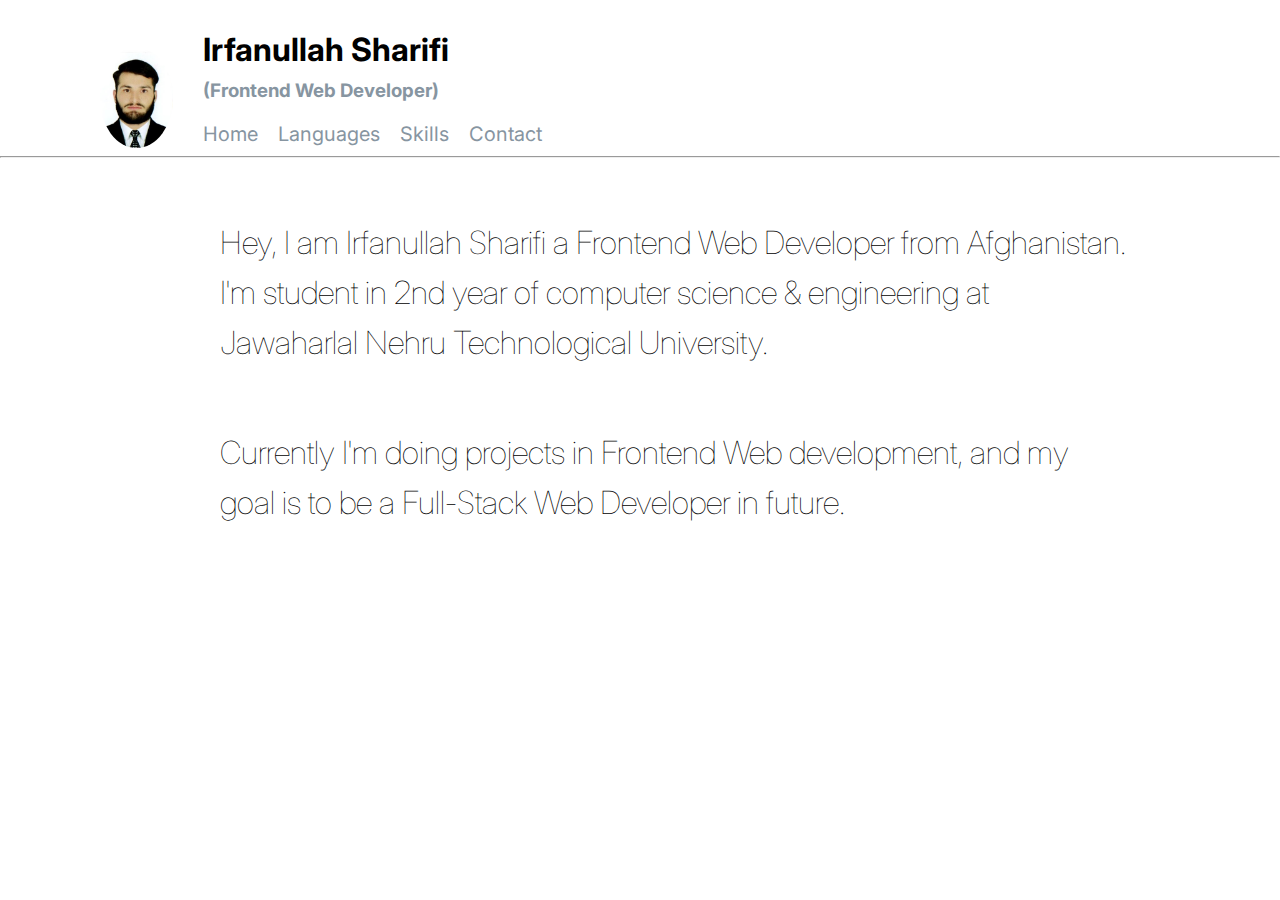
<file: index.html>
<!DOCTYPE html>
<html lang="en">
  <head>
    <meta charset="UTF-8" />
    <meta http-equiv="X-UA-Compatible" content="IE=edge" />
    <meta name="viewport" content="width=device-width, initial-scale=1.0" />
    <title>Irfanullah Sharifi</title>
    <link rel="stylesheet" href="./style.css" />
    <link rel="preconnect" href="https://fonts.googleapis.com" />
    <link rel="preconnect" href="https://fonts.gstatic.com" crossorigin />
    <link
      href="https://fonts.googleapis.com/css2?family=Inter:wght@300;400;700&family=Stick+No+Bills:wght@200;300&display=swap"
      rel="stylesheet"
    />
  </head>
  <body>
    <div class="imgContainer">
      <img
        src="./Photo.jpg"
        alt="Irfanullah Sharifi"
        height="100"
        width="100"
      />
      <div class="nav">
        <h1>Irfanullah Sharifi</h1>
        <h3 class="subtitle">(Frontend Web Developer)</h3>
        <div class="ButtonContainer">
          <div>
            <a href="./index.html" class="text-grey-dark">Home</a>
          </div>
          <div>
            <a href="./Languages.html" class="text-grey-dark">Languages</a>
          </div>
          <div>
            <a href="./Skills.html" class="text-grey-dark">Skills</a>
          </div>
          <div>
            <a href="./Contact.html" class="text-grey-dark">Contact</a>
          </div>
          <div class="twit">
            <a
              target="_blank"
              href="https://twitter.com/Irfan_khan0549"
              class="text-grey-dark"
              >Twitter</a
            >
          </div>
        </div>
      </div>
    </div>
    <hr />
    <p class="intro">
      Hey, I am Irfanullah Sharifi a Frontend Web Developer from Afghanistan.
      I'm student in 2nd year of computer science & engineering at Jawaharlal
      Nehru Technological University.
    </p>
    <p class="intro">
      Currently I'm doing projects in Frontend Web development, and my goal is
      to be a Full-Stack Web Developer in future.
    </p>
  </body>
</html>
</file>
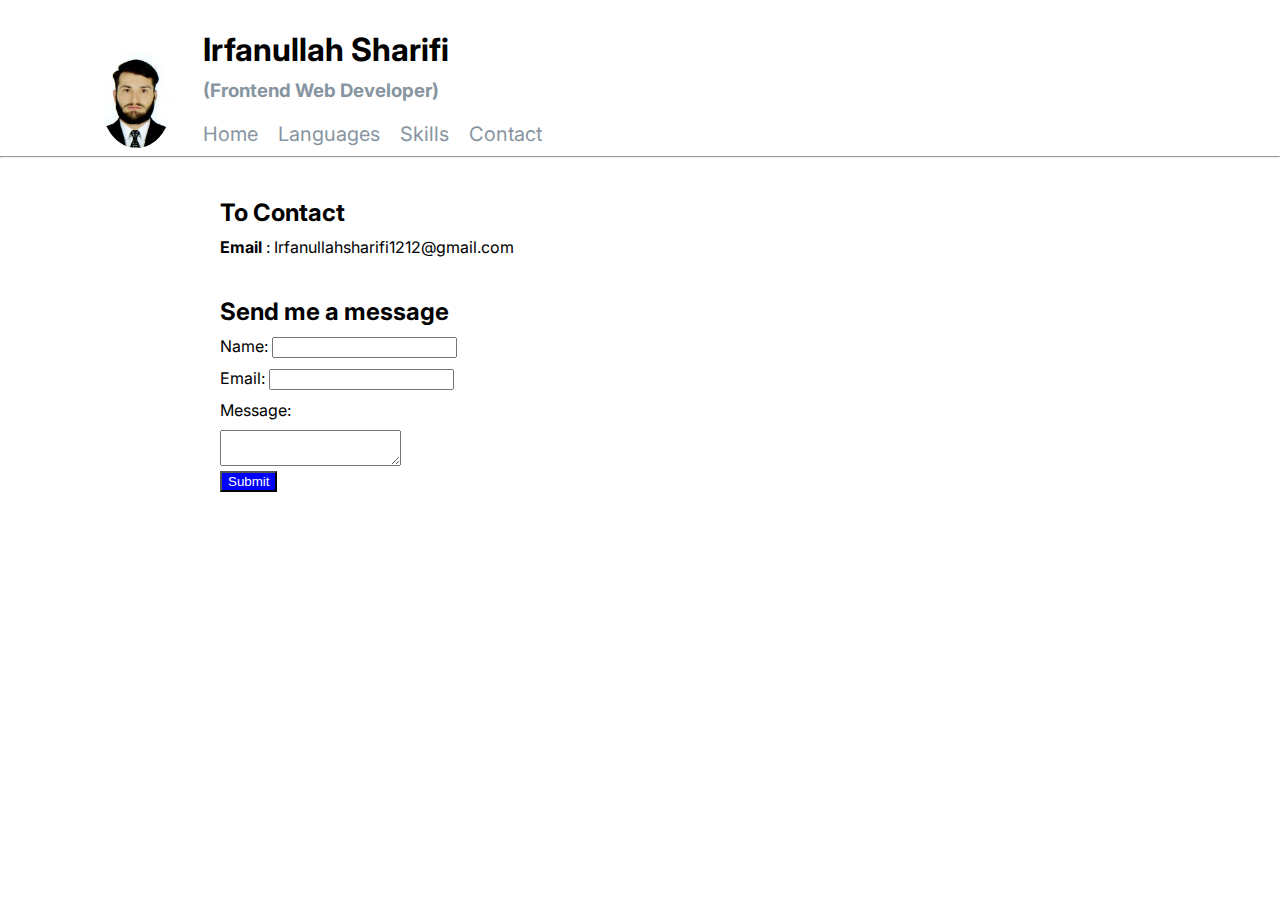
<file: Contact.html>
<!DOCTYPE html>
<html lang="en">
  <head>
    <meta charset="UTF-8" />
    <meta http-equiv="X-UA-Compatible" content="IE=edge" />
    <meta name="viewport" content="width=device-width, initial-scale=1.0" />
    <title>Irfanullah Sharifi</title>
    <link rel="stylesheet" href="./style.css" />
    <link rel="preconnect" href="https://fonts.googleapis.com" />
    <link rel="preconnect" href="https://fonts.gstatic.com" crossorigin />
    <link
      href="https://fonts.googleapis.com/css2?family=Inter:wght@300;400;700&family=Stick+No+Bills:wght@200;300&display=swap"
      rel="stylesheet"
    />
  </head>
  <body>
    <div class="imgContainer">
      <img
        src="./Photo.jpg"
        alt="Irfanullah Sharifi"
        height="100"
        width="100"
      />
      <div class="nav">
        <h1>Irfanullah Sharifi</h1>
        <h3 class="subtitle">(Frontend Web Developer)</h3>
        <div class="ButtonContainer">
          <div>
            <a href="./index.html" class="text-grey-dark">Home</a>
          </div>
          <div>
            <a href="./Languages.html" class="text-grey-dark">Languages</a>
          </div>
          <div>
            <a href="./Skills.html" class="text-grey-dark">Skills</a>
          </div>
          <div>
            <a href="./Contact.html" class="text-grey-dark">Contact</a>
          </div>
          <div class="twit">
            <a href="https://twitter.com/Irfan_khan0549" class="text-grey-dark"
              >Twitter</a
            >
          </div>
        </div>
      </div>
    </div>
    <hr />
    <h2>To Contact</h2>
    <p><b>Email</b> : Irfanullahsharifi1212@gmail.com</p>
    <h2>Send me a message</h2>
    <p>Name: <input type="text" /></p>
    <p>Email: <input type="email" /></p>
    <p>Message:</p>
    <p><textarea></textarea></p>
    <input class="button" type="Submit" />
  </body>
</html>
</file>
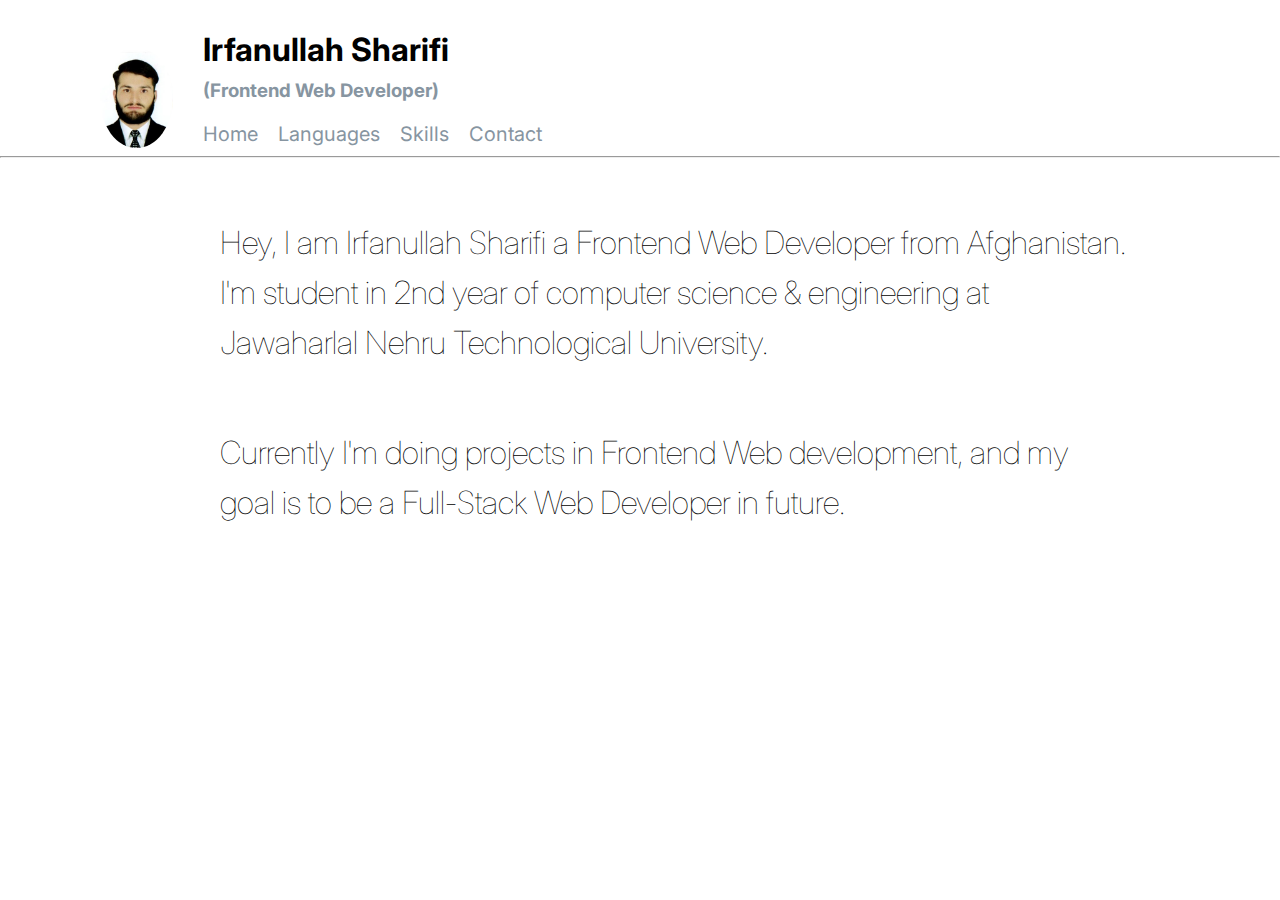
<file: Home.html>
<!DOCTYPE html>
<html lang="en">
  <head>
    <meta charset="UTF-8" />
    <meta http-equiv="X-UA-Compatible" content="IE=edge" />
    <meta name="viewport" content="width=device-width, initial-scale=1.0" />
    <title>Irfanullah Sharifi</title>
    <link rel="stylesheet" href="./style.css" />
    <link rel="preconnect" href="https://fonts.googleapis.com" />
    <link rel="preconnect" href="https://fonts.gstatic.com" crossorigin />
    <link
      href="https://fonts.googleapis.com/css2?family=Inter:wght@300;400;700&family=Stick+No+Bills:wght@200;300&display=swap"
      rel="stylesheet"
    />
  </head>
  <body>
    <div class="imgContainer">
      <img
        src="./Photo.jpg"
        alt="Irfanullah Sharifi"
        height="100"
        width="100"
      />
      <div class="nav">
        <h1>Irfanullah Sharifi</h1>
        <h3 class="subtitle">(Frontend Web Developer)</h3>
        <div class="ButtonContainer">
          <div>
            <a href="./Home.html" class="text-grey-dark">Home</a>
          </div>
          <div>
            <a href="./Languages.html" class="text-grey-dark">Languages</a>
          </div>
          <div>
            <a href="./Skills.html" class="text-grey-dark">Skills</a>
          </div>
          <div>
            <a href="./Contact.html" class="text-grey-dark">Contact</a>
          </div>
          <div class="twit">
            <a
              target="_blank"
              href="https://twitter.com/Irfan_khan0549"
              class="text-grey-dark"
              >Twitter</a
            >
          </div>
        </div>
      </div>
    </div>
    <hr />
    <p class="intro">
      Hey, I am Irfanullah Sharifi a Frontend Web Developer from Afghanistan.
      I'm student in 2nd year of computer science & engineering at Jawaharlal
      Nehru Technological University.
    </p>
    <p class="intro">
      Currently I'm doing projects in Frontend Web development, and my goal is
      to be a Full-Stack Web Developer in future.
    </p>
  </body>
</html>
</file>
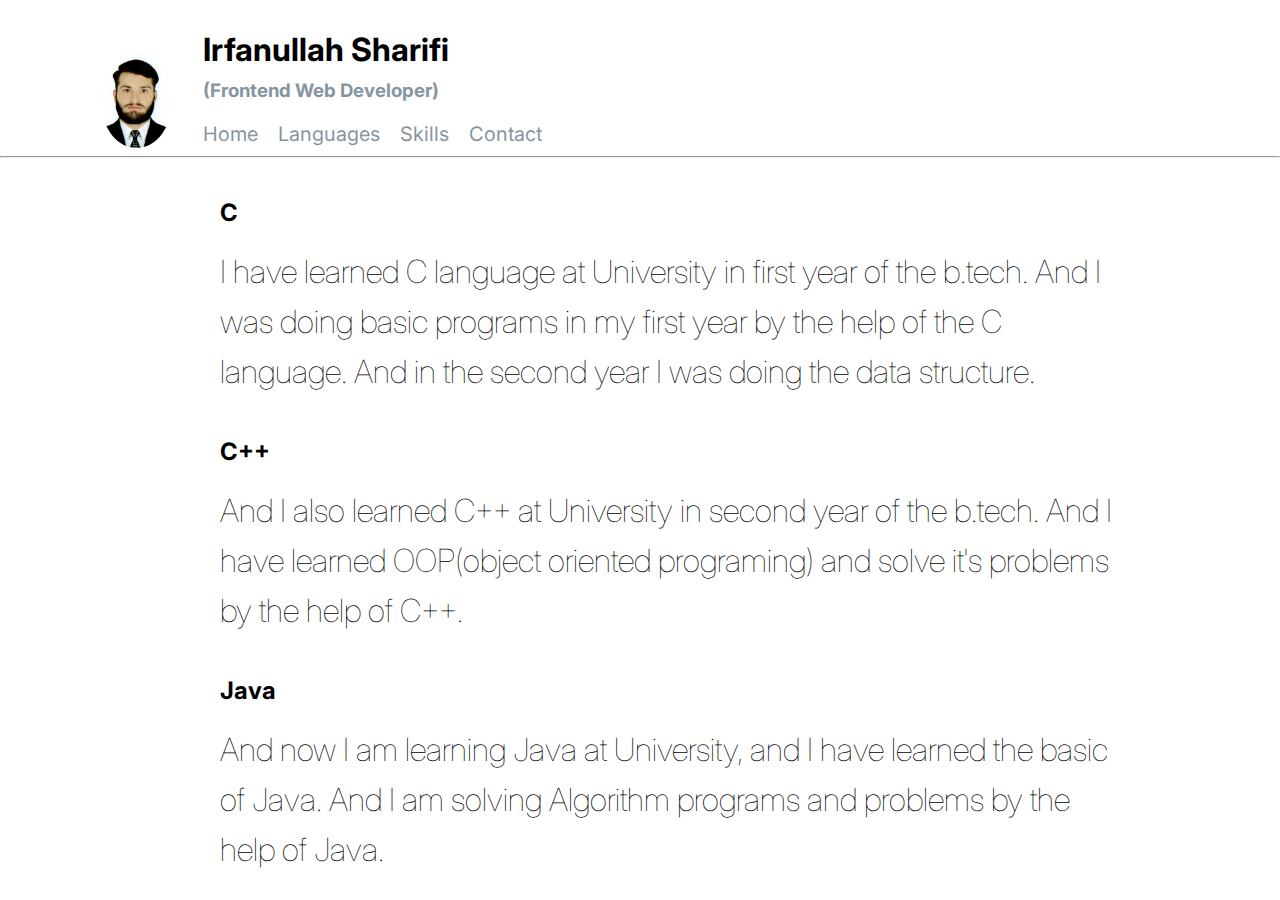
<file: Languages.html>
<!DOCTYPE html>
<html lang="en">
  <head>
    <meta charset="UTF-8" />
    <meta http-equiv="X-UA-Compatible" content="IE=edge" />
    <meta name="viewport" content="width=device-width, initial-scale=1.0" />
    <title>Irfanullah Sharifi</title>
    <link rel="stylesheet" href="./style.css" />
    <link rel="preconnect" href="https://fonts.googleapis.com" />
    <link rel="preconnect" href="https://fonts.gstatic.com" crossorigin />
    <link
      href="https://fonts.googleapis.com/css2?family=Inter:wght@300;400;700&family=Stick+No+Bills:wght@200;300&display=swap"
      rel="stylesheet"
    />
  </head>
  <body>
    <div class="imgContainer">
      <img
        src="./Photo.jpg"
        alt="Irfanullah Sharifi"
        height="100"
        width="100"
      />
      <div class="nav">
        <h1>Irfanullah Sharifi</h1>
        <h3 class="subtitle">(Frontend Web Developer)</h3>
        <div class="ButtonContainer">
          <div>
            <a href="./index.html" class="text-grey-dark">Home</a>
          </div>
          <div>
            <a href="./Languages.html" class="text-grey-dark">Languages</a>
          </div>
          <div>
            <a href="./Skills.html" class="text-grey-dark">Skills</a>
          </div>
          <div>
            <a href="./Contact.html" class="text-grey-dark">Contact</a>
          </div>
          <div class="twit">
            <a href="https://twitter.com/Irfan_khan0549" class="text-grey-dark"
              >Twitter</a
            >
          </div>
        </div>
      </div>
    </div>
    <hr />
    <h2>C</h2>
    <p class="c">
      I have learned C language at University in first year of the b.tech. And I
      was doing basic programs in my first year by the help of the C language.
      And in the second year I was doing the data structure.
    </p>
    <h2>C++</h2>
    <p class="c">
      And I also learned C++ at University in second year of the b.tech. And I
      have learned OOP(object oriented programing) and solve it's problems by
      the help of C++.
    </p>
    <h2>Java</h2>
    <p class="c">
      And now I am learning Java at University, and I have learned the basic of
      Java. And I am solving Algorithm programs and problems by the help of
      Java.
    </p>
  </body>
</html>
</file>
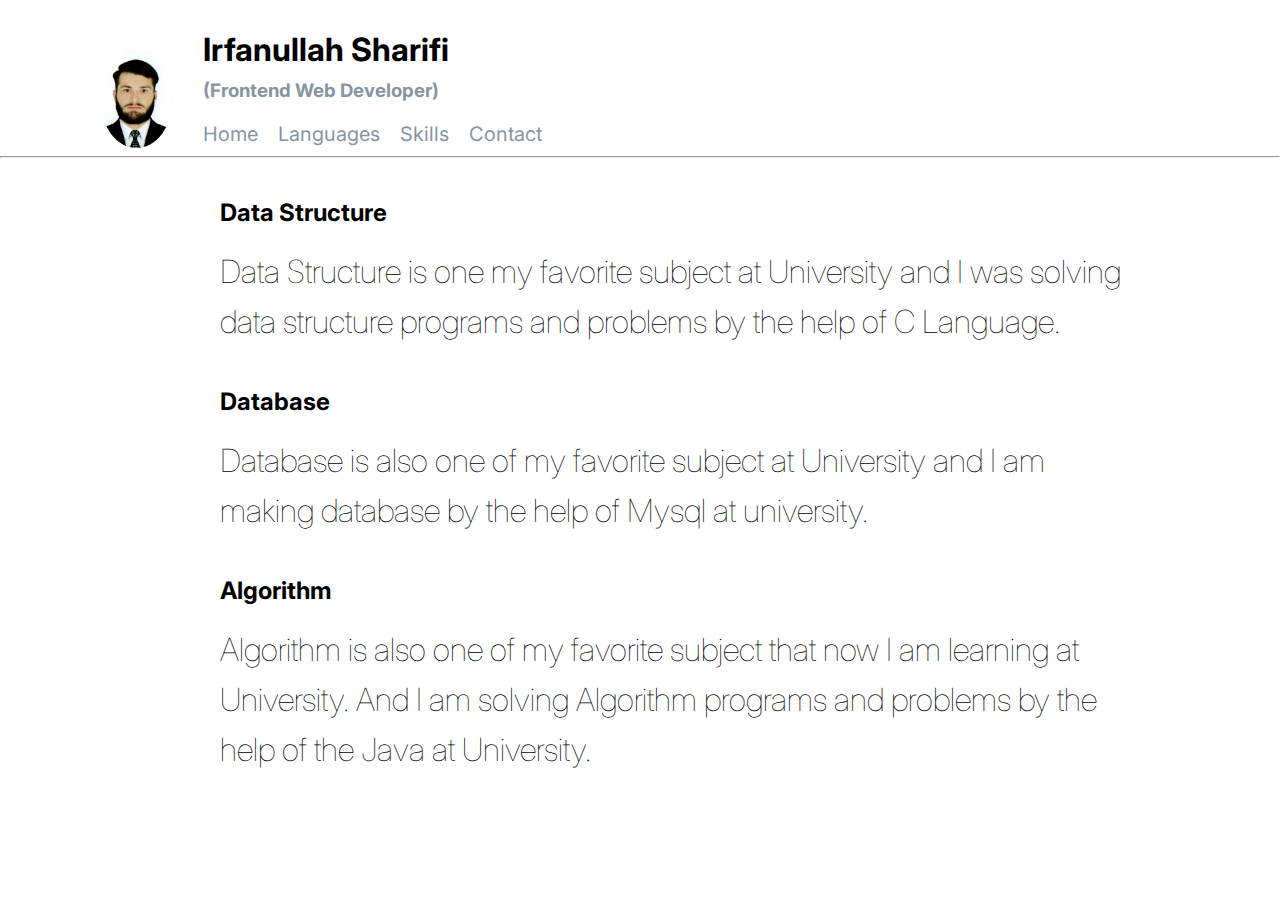
<file: Skills.html>
<!DOCTYPE html>
<html lang="en">
  <head>
    <meta charset="UTF-8" />
    <meta http-equiv="X-UA-Compatible" content="IE=edge" />
    <meta name="viewport" content="width=device-width, initial-scale=1.0" />
    <title>Irfanullah Sharifi</title>
    <link rel="stylesheet" href="./style.css" />
    <link rel="preconnect" href="https://fonts.googleapis.com" />
    <link rel="preconnect" href="https://fonts.gstatic.com" crossorigin />
    <link
      href="https://fonts.googleapis.com/css2?family=Inter:wght@300;400;700&family=Stick+No+Bills:wght@200;300&display=swap"
      rel="stylesheet"
    />
  </head>
  <body>
    <div class="imgContainer">
      <img
        src="./Photo.jpg"
        alt="Irfanullah Sharifi"
        height="100"
        width="100"
      />
      <div class="nav">
        <h1>Irfanullah Sharifi</h1>
        <h3 class="subtitle">(Frontend Web Developer)</h3>
        <div class="ButtonContainer">
          <div>
            <a href="./index.html" class="text-grey-dark">Home</a>
          </div>
          <div>
            <a href="./Languages.html" class="text-grey-dark">Languages</a>
          </div>
          <div>
            <a href="./Skills.html" class="text-grey-dark">Skills</a>
          </div>
          <div>
            <a href="./Contact.html" class="text-grey-dark">Contact</a>
          </div>
          <div class="twit">
            <a href="https://twitter.com/Irfan_khan0549" class="text-grey-dark"
              >Twitter</a
            >
          </div>
        </div>
      </div>
    </div>
    <hr />
    <h2>Data Structure</h2>
    <p class="c">
      Data Structure is one my favorite subject at University and I was solving
      data structure programs and problems by the help of C Language.
    </p>
    <h2>Database</h2>
    <p class="c">
      Database is also one of my favorite subject at University and I am making
      database by the help of Mysql at university.
    </p>
    <h2>Algorithm</h2>
    <p class="c">
      Algorithm is also one of my favorite subject that now I am learning at
      University. And I am solving Algorithm programs and problems by the help
      of the Java at University.
    </p>
  </body>
</html>
</file>
<file: style.css>
html {
  box-sizing: border-box;
}

*,
*::before,
*::after {
  box-sizing: inherit;
  margin: 0;
}

body {
  background-color: white;
  font-family: Inter, sans-serif;
}

img {
  border-radius: 50%;
  object-fit: cover;
  object-position: 50% 50%;
  background-position: right;
  margin-left: 100px;
  margin-top: 40px;
}

.ButtonContainer {
  display: flex;
  gap: 20px;
}

.ButtonContainer > div {
  font-size: 20px;
  color: gray;
  margin-top: 20px;
}

.imgContainer {
  display: flex;
  align-items: center;
}

.nav {
  align-items: center;
  margin-left: 30px;
  margin-top: 30px;
  margin-bottom: 10px;
}

h1 {
  margin-bottom: 10px;
}

.subtitle {
  color: #8795a1;
  align-items: center;
  margin-right: 250px;
}

h2 {
  align-items: center;
  margin-left: 220px;
  margin-top: 40px;
}

p {
  align-items: center;
  margin-left: 220px;
  margin-top: 10px;
}

.intro {
  font-size: xx-large;
  margin-top: 60px;
  margin-right: 150px;
  gap: 40px;
  line-height: 50px;
  font-weight: lighter;
}

.text-grey-dark {
  color: #8795a1;
  text-decoration-line: none;
  text-decoration-thickness: initial;
  text-decoration-style: initial;
  text-decoration-color: initial;
}

.twit {
  margin-left: 750px;
}

.button {
  align-items: center;
  margin-left: 220px;
  color: white;
  background-color: blue;
}

.c {
  font-size: xx-large;
  margin-top: 20px;
  margin-right: 150px;
  gap: 40px;
  line-height: 50px;
  font-weight: lighter;
}
</file>
